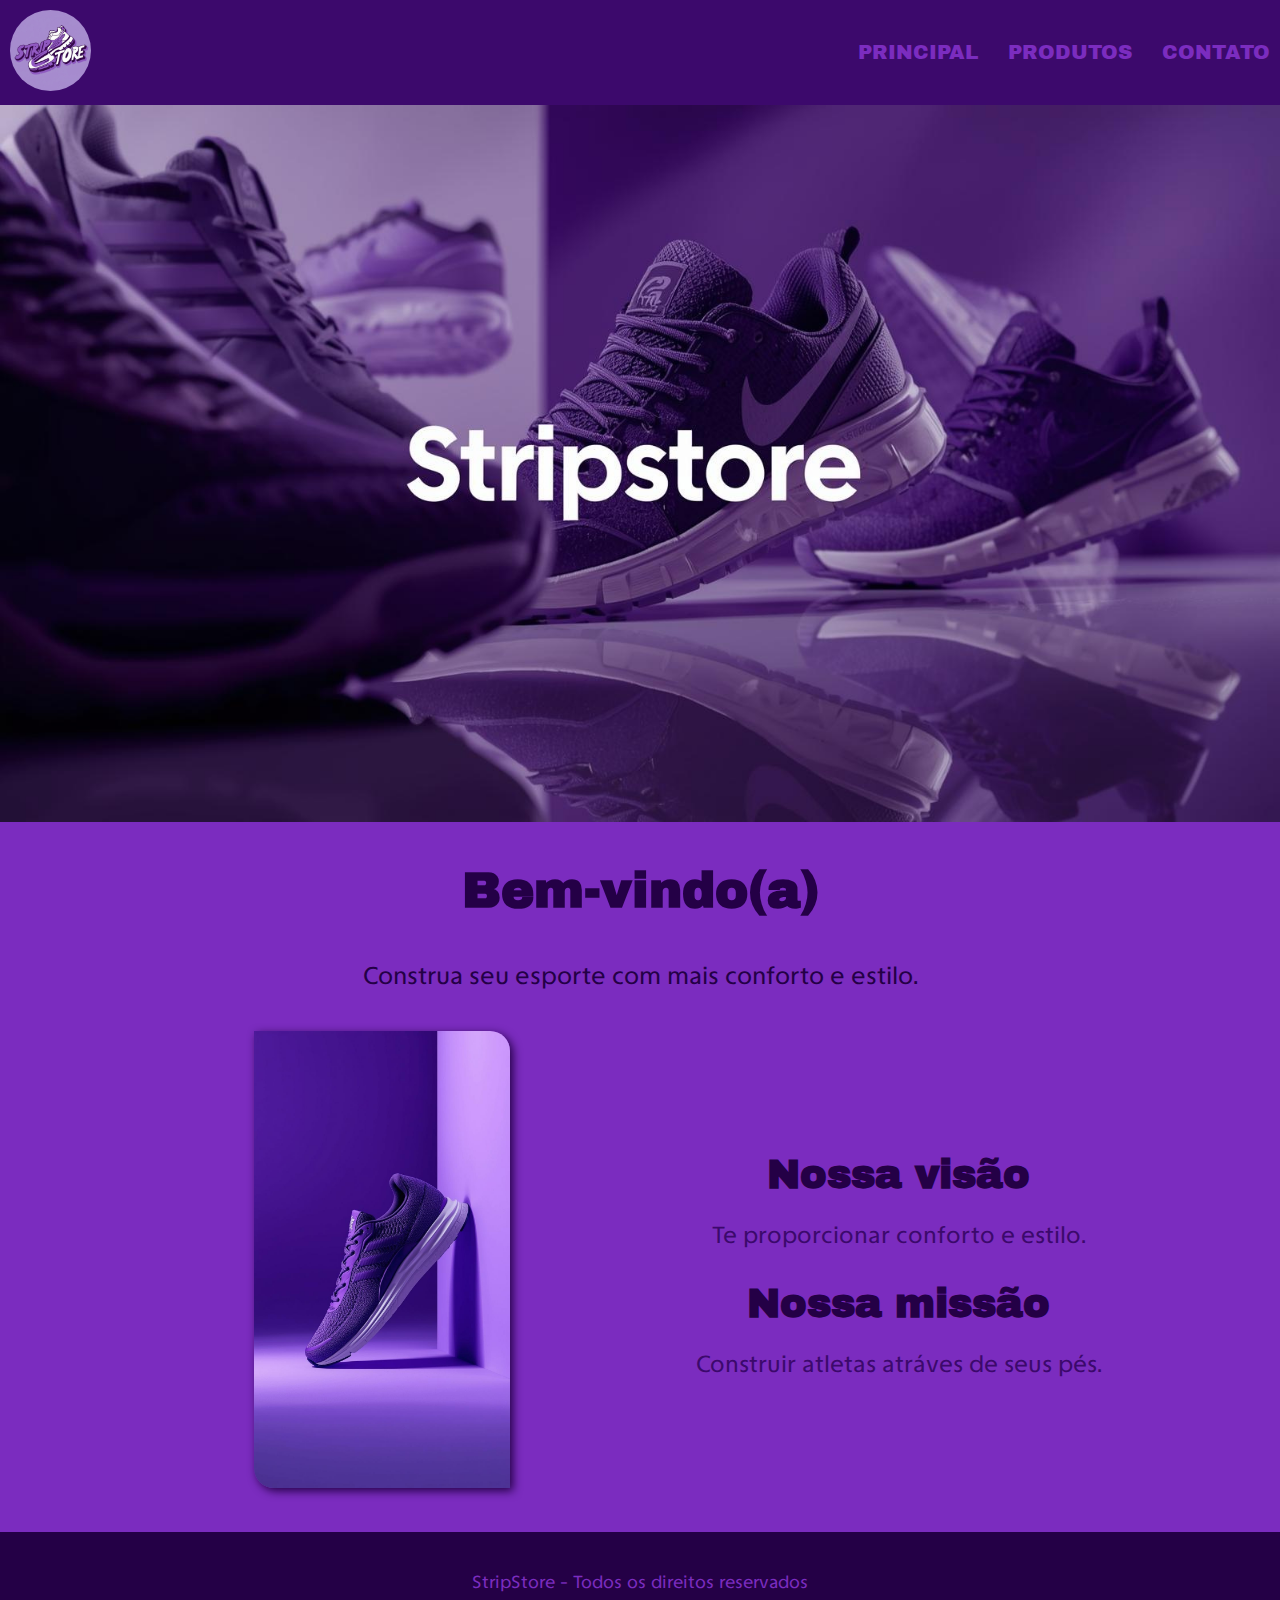
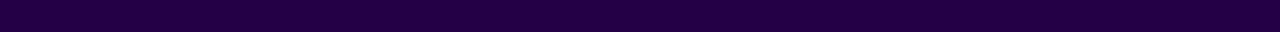
<file: index.html>
<!DOCTYPE html>
<html lang="pt-br">
<head>
    <meta charset="UTF-8">
    <meta http-equiv="X-UA-Compatible" content="IE=edge">
    <meta name="viewport" content="width=device-width, initial-scale=1.0">
    <title> StripStore </title>
    <link rel="stylesheet" href="style.css">
</head>
<body>
<header>
<div>
    <img class = "img-logo" src="img/logo.jpeg" alt="">
</div>
<div>
    <ul class="menu">
     <a href="index.html">
        <li> Principal </li> </a>
     <a href="produtos.html">
        <li> Produtos </li> </a>
     <a href="">
        <li> Contato </li> </a>
    </ul>
</div>
</header>

 <main>
<section class="capa">
    <img src="img/capa.png" alt="">

</section>

<section class="apresentacao">
<h2> Bem-vindo(a) </h2>
<p> Construa seu esporte com mais conforto e estilo. </p>
</section>

<section class="sobre">

    <div class="sobre-img">
        <img src="img/propaganda.png" alt="">
    </div>

    <div>
    <h2>Nossa visão</h2>
    <p> Te proporcionar conforto e estilo. </p>

    <h2>Nossa missão</h2>
    <p> Construir atletas atráves de seus pés. </p>
    </div>

</section>
 </main>

 <footer>
    <p> StripStore - Todos os direitos reservados </p>
 </footer>


</body>
</html>
</file>
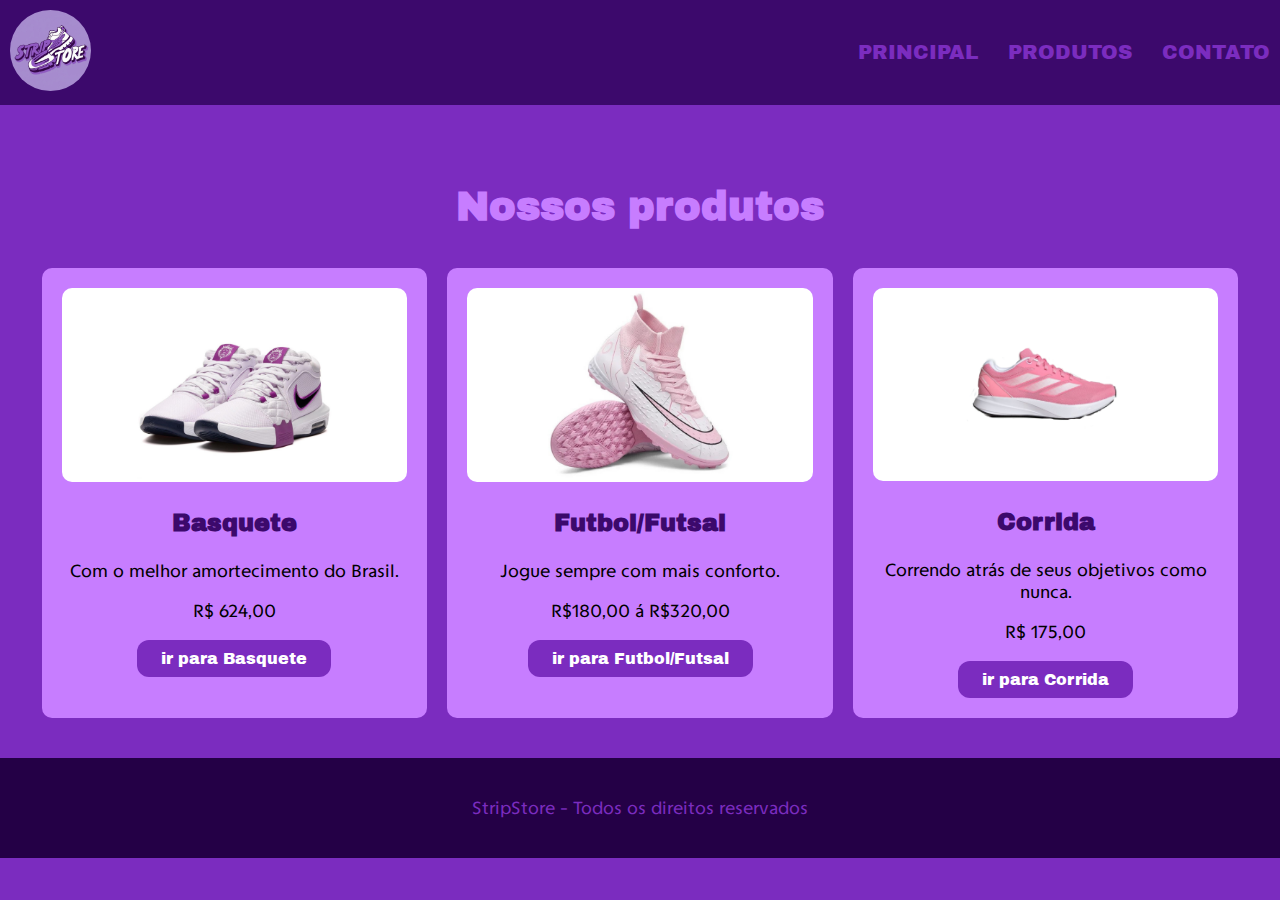
<file: produtos.html>
<!DOCTYPE html>
<html lang="pt-br">

<head>
    <meta charset="UTF-8">
    <meta http-equiv="X-UA-Compatible" content="IE=edge">
    <meta name="viewport" content="width=device-width, initial-scale=1.0">
    <title> StripStore - produtos</title>
    <link rel="stylesheet" href="style.css">
</head>

<body>
    <header>
        <div>
            <img class="img-logo" src="img/logo.jpeg" alt="">
        </div>
        <div>
            <ul class="menu">
                <a href="index.html">
                    <li> Principal </li>
                </a>
                <a href="produtos.htmls">
                    <li>
                        Produtos </li>
                </a>
                <a href="">
                    <li> Contato </li>
                </a>
            </ul>
        </div>
    </header>
    <main>
        <section class="produtos">
            <h2> Nossos produtos </h2>
            <div class="lista-produtos">

                <div class="produto">
                    <img src="img/basquete.png" alt="">
                    <h3> Basquete </h3>
                    <p> Com o melhor amortecimento do Brasil. </p>
                    <p>R$ 624,00</p>
                    <button> ir para Basquete </button>
                </div>

                <div class="produto">
                    <img src="img/futbol.png" alt="">
                    <h3> Futbol/Futsal </h3>
                    <p> Jogue sempre com mais conforto. </p>
                    <p> R$180,00 á R$320,00</p>
                    <button> ir para Futbol/Futsal </button>
                </div>

                <div class="produto">
                    <img src="img/corrida.png" alt="">
                    <h3> Corrida </h3>
                    <p> Correndo atrás de seus objetivos como nunca. </p>
                    <p>R$ 175,00 </p>
                    <button> ir para Corrida </button>
                </div>

            </div>
        </section>
    </main>
    <footer>
        <p> StripStore - Todos os direitos reservados </p>
    </footer>
</body>

</html>
</file>
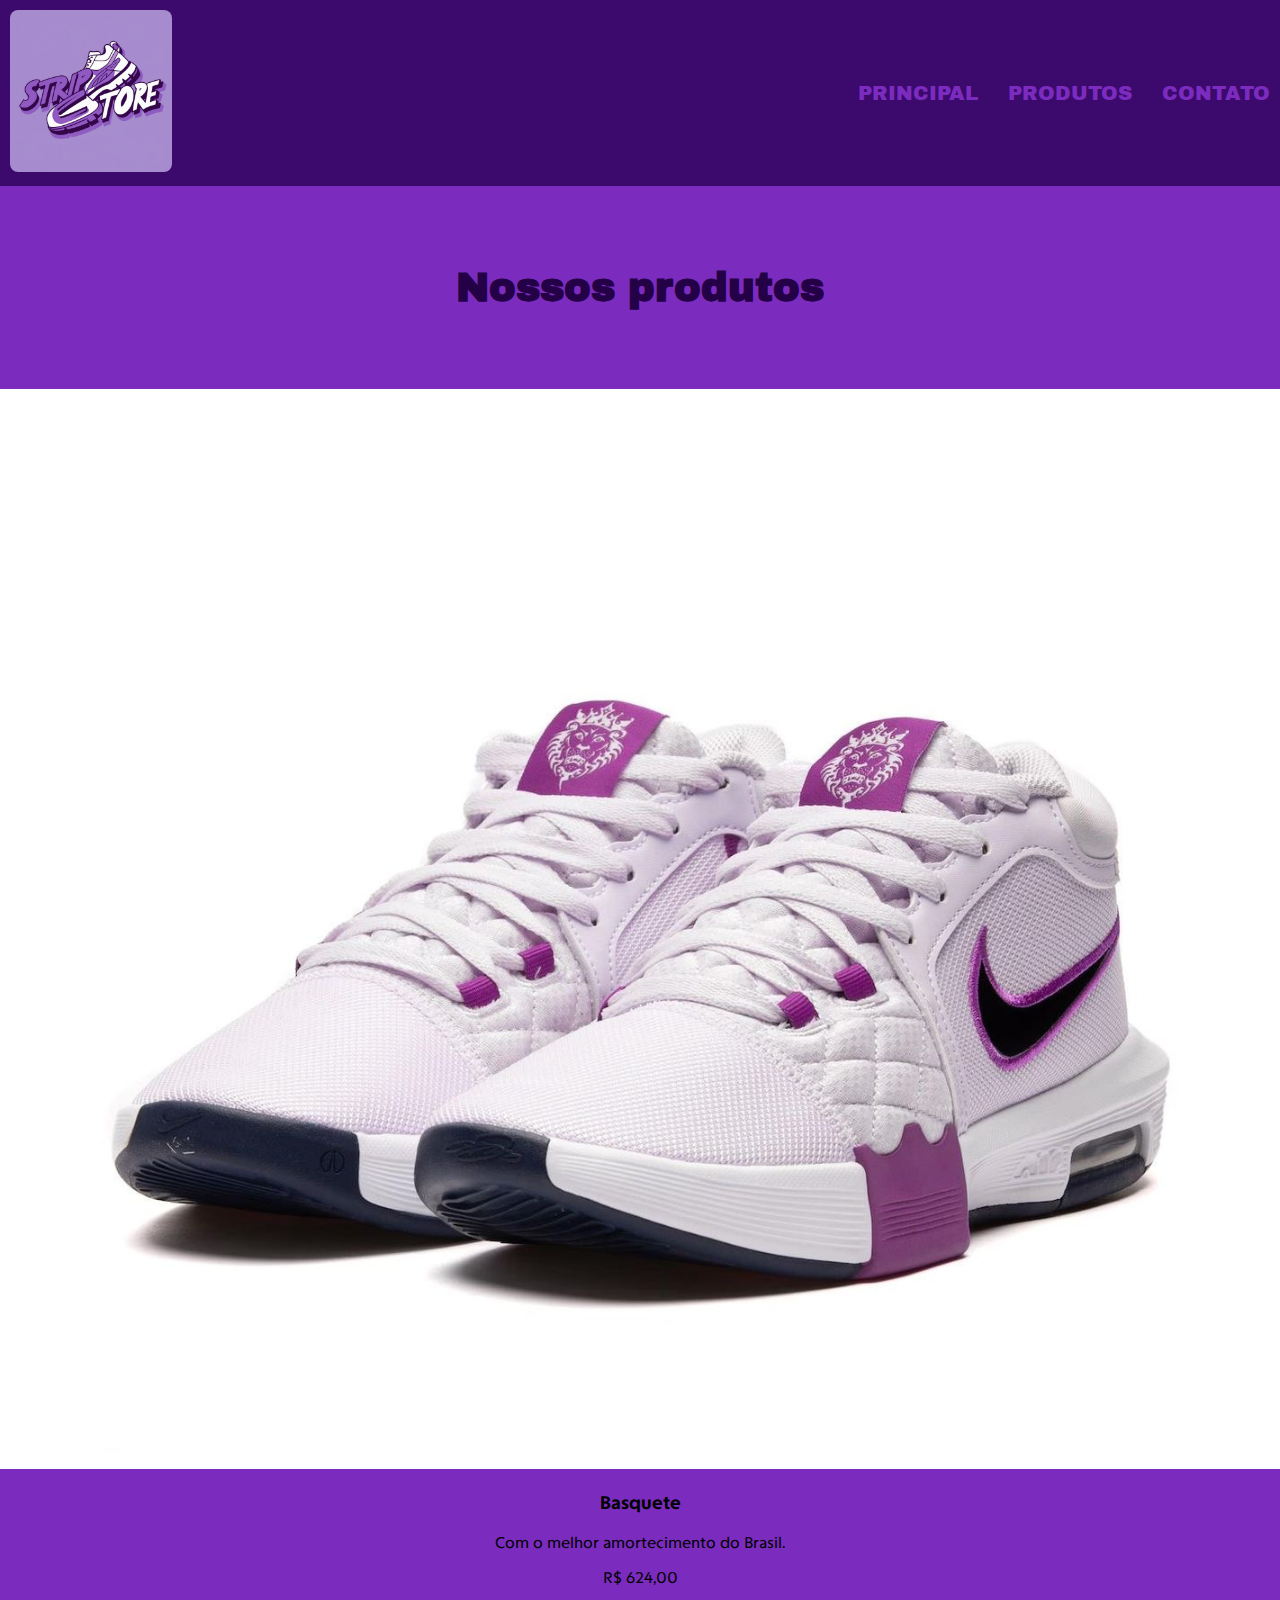
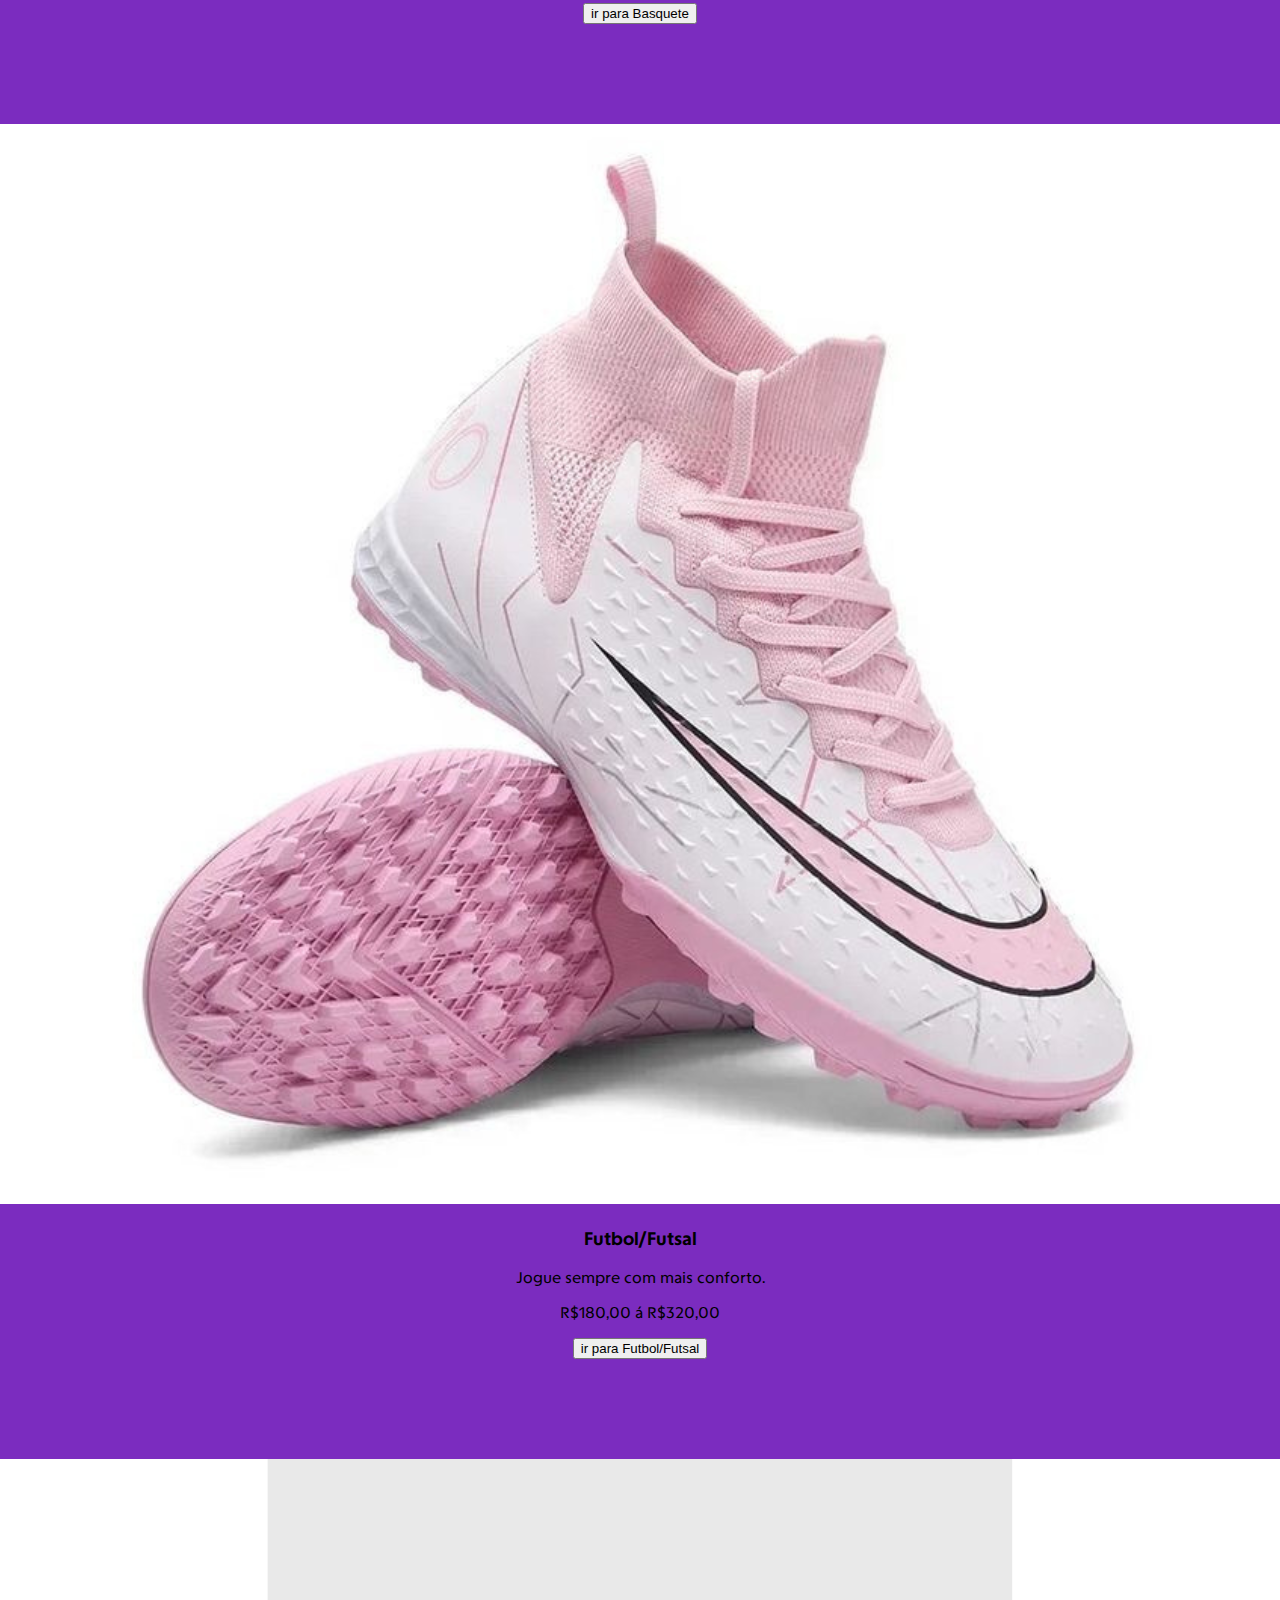
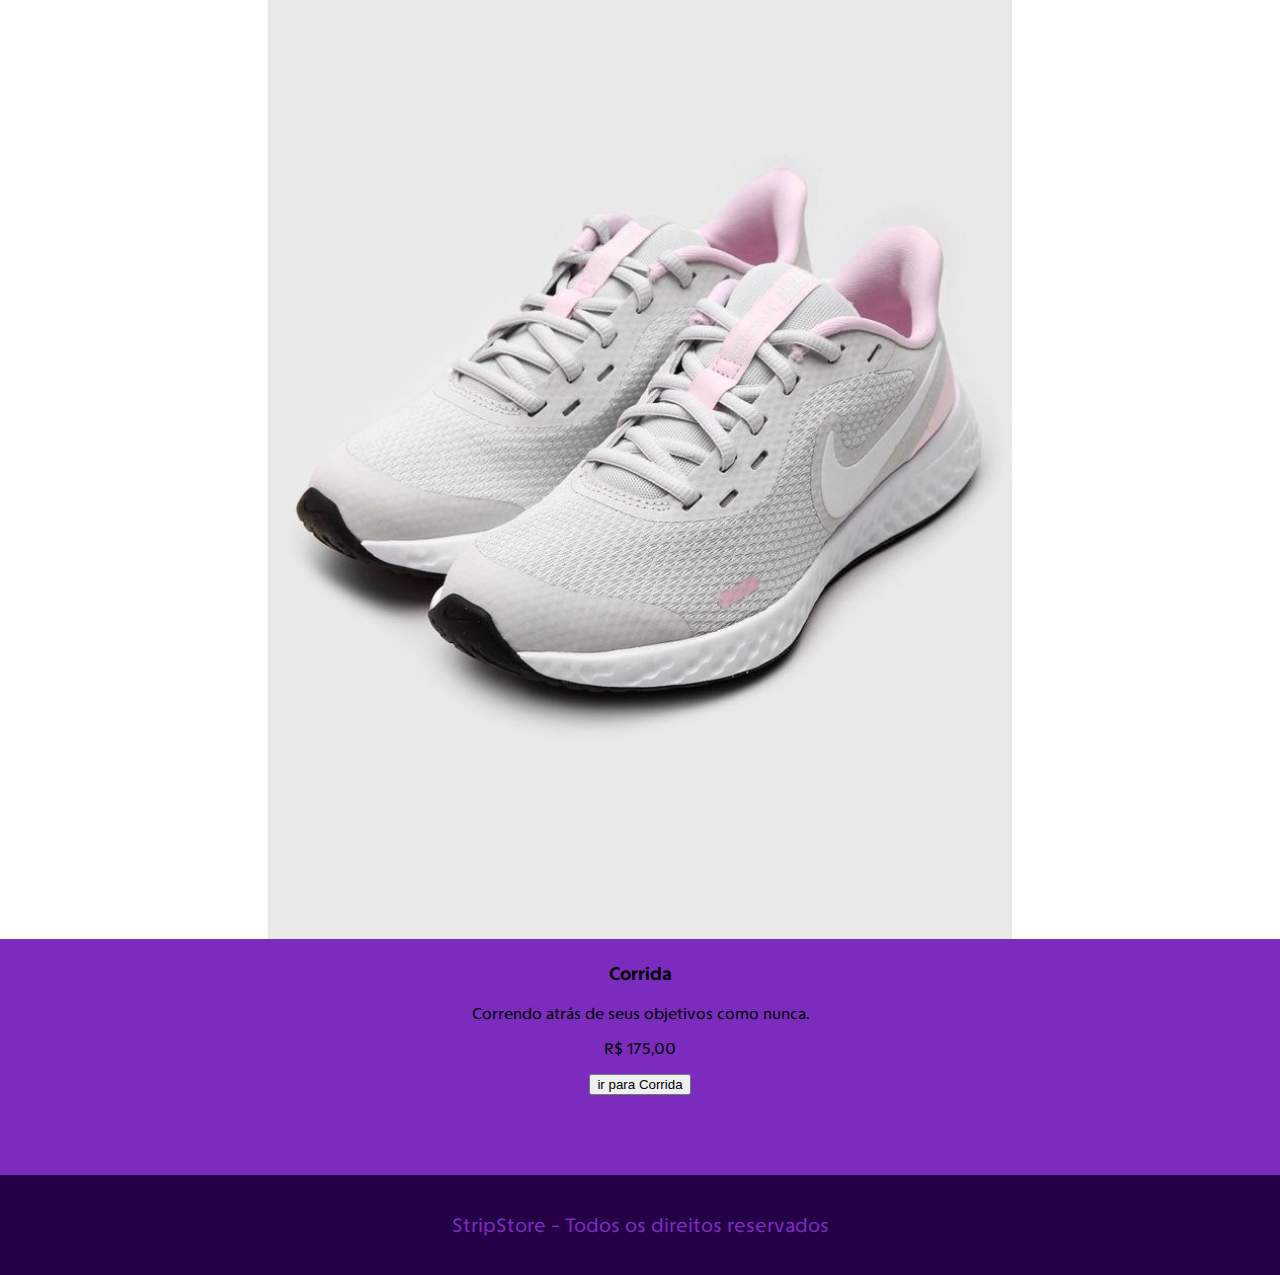
<file: stripstore.-main/produtos.html>
<!DOCTYPE html>
<html lang="pt-br">
<head>
    <meta charset="UTF-8">
    <meta http-equiv="X-UA-Compatible" content="IE=edge">
    <meta name="viewport" content="width=device-width, initial-scale=1.0">
    <title> StripStore - produtos</title>
    <link rel="stylesheet" href="style.css">
</head>
<body>
    <header>
        <div>
            <img class = "img-logo" src="img/logo.jpeg" alt="">
        </div>
        <div>
            <ul class="menu">
             <a href="index.html">
                <li> Principal </li> 
            </a>
             <a href="produtos.htmls"><li>
                 Produtos </li> 
                </a>
             <a href="">
                <li> Contato </li> 
            </a>
            </ul>
        </div>
        </header>
        <main>
            <section class="produtos">
                <h2> Nossos produtos </h2>
                <div class="lista-produtos">

                    <div class="produtos">
                    <img src="img/basquete.png" alt="">
                    <h3> Basquete </h3>
                    <p> Com o melhor amortecimento do Brasil. </p>
                    <p>R$ 624,00</p>
                    <button> ir para Basquete </button>
                </div>

                <div class="produtos">
                    <img src="img/futbol.png" alt="">
                    <h3> Futbol/Futsal </h3>
                    <p> Jogue sempre com mais conforto. </p>
                    <p> R$180,00 á R$320,00</p>
                    <button> ir para Futbol/Futsal </button>
                </div>

                <div class="produtos">
                    <img src="img/corrida.png" alt="">
                    <h3> Corrida </h3>
                    <p> Correndo atrás de seus objetivos como nunca. </p>
                    <p>R$ 175,00 </p>
                    <button> ir para Corrida </button>
                </div>

                </div>
            </section>
        </main>
        <footer>
            <p> StripStore - Todos os direitos reservados </p>
         </footer>
</body>
</html>
</file>
<file: style.css>
@import url('https://fonts.googleapis.com/css2?family=Archivo+Black&family=TASA+Explorer:wght@400..800&display=swap');

:root{
--preto: #000000;
--roxo--claro: #c77dff;
--roxo: #7b2cbf;
--roxo--escuro: #3c096c;
--roxao: #240046;
--branco: #ffffffff;
--texto: "TASA Explorer", sans-serif;
--titulo: "Archivo Black", sans-serif;

}

body{
    background-color: var(--roxo);
    font-family: var(--texto);
    margin: 0;
}

header{
    background-color: var(--roxo--escuro);
    display: flex;
    justify-content: space-around;
    padding: 10px;
    align-items: center;
}

.img-logo{
    width: 10%;
    border-radius: 100%;
}

.menu{
    display: flex;
    list-style: none;
    gap: 30px;
    font-size: 20px;
    font-family: var(--titulo);
    text-transform: uppercase;
}

.menu a{
    text-decoration: none;
    color: var(--roxo);
}

.menu a:hover{
    color: var(--preto);
    transition: 0.5s;
}

.capa{
    width: 100%;
    height: auto;
    display: flex;
    justify-content: center;
    align-items: center;
    overflow: hidden;
}

.capa img{
    width: 100%;
    height: auto;
    display: block;
    object-fit: cover;
}

.apresentacao{
    font-family: var(--titulo);
    text-align: center;
    margin: 30px 0;
}

.apresentacao h2{
    color: var(--roxao);
    font-size: 50px;
}

.apresentacao p{
    color: var(--roxao);
    font-size: 25px;
    font-family: var(--texto);
}

.sobre{
    display: flex;
    justify-content: center;
    align-items: center;
    margin: 40px 0;
    gap: 5px;
}

.sobre div{
    width: 40%;
    text-align: center;
}

.sobre-img img{
    width: 50%;
    border-radius: 0px 20px 0 20px;
    box-shadow: 3px 3px 10px #240046;
}

.sobre h2{
    font-family: var(--titulo);
    font-size: 40px;
    color: var(--roxao);
    margin-bottom: 15px;
}

.sobre p{
    font-size: 24px;
    color: var(--roxo--escuro);
}

footer{
    background-color: var(--roxao);
    height: 100px;
    display: flex;
    align-items: center;
    justify-content: center;
    color: var(--roxo);
    font-size: 18px;
}

    /* Produtos */

    .produtos{
        padding: 40px 0;
        text-align: center;
    }
    
    .produtos h2{
        font-family: var(--titulo);
        font-size: 40px;
        color: var(--roxo--claro);
        margin: 40px 0;
    }
    
    .lista-produtos{
        display: flex;
        justify-content: center;
        flex-wrap: wrap;
        gap: 20px;
    }
    
    .produto{
        background-color: var(--roxo--claro);
        width: 27%;
        padding: 20px;
        border-radius: 10px;
    }
    
    .produto img{
        width: 100%;
        border-radius: 10px;
    } 
    .produto h3{
        font-family: var(--titulo);
        color: var(--roxo--escuro);
        font-size: 24px;
    }

    .produto p{
        font-family: var(--texto);
        color: var(--preto);
        font-size: 18px;
        font-style: normal;
    }
    .produto button{
        padding: 10px 24px;
        font-size: 16px;
        font-family: var(--titulo);
        background-color: var(--roxo);
        color: var(--branco);
        border: none;
        border-radius: 12px;
    }
    .produto button:hover{
        background-color: var(--preto);
        transition: 0.3s;
        cursor: pointer;
    }
</file>
<file: stripstore.-main/style.css>
@import url('https://fonts.googleapis.com/css2?family=Archivo+Black&family=TASA+Explorer:wght@400..800&display=swap');

:root{
--preto: #000000;
--roxo--claro: #c77dff;
--roxo: #7b2cbf;
--roxo--escuro: #3c096c;
--roxao: #240046;
--branco: #ffffffff;
--texto: "TASA Explorer", sans-serif;
--titulo: "Archivo Black", sans-serif;

}

body{
    background-color: var(--roxo);
    font-family: var(--texto);
    margin: 0;
}

header{
    background-color: var(--roxo--escuro);
    display: flex;
    justify-content: space-around;
    padding: 10px;
    align-items: center;
}

.img-logo{
    width: 20%;
    border-radius: 5%;
}

.menu{
    display: flex;
    list-style: none;
    gap: 30px;
    font-size: 20px;
    font-family: var(--titulo);
    text-transform: uppercase;
}

.menu a{
    text-decoration: none;
    color: var(--roxo);
}

.menu a:hover{
    color: var(--preto);
    transition: 0.5s;
}

.capa{
    width: 100%;
    height: auto;
    display: flex;
    justify-content: center;
    align-items: center;
    overflow: hidden;
}

.capa img{
    width: 100%;
    height: auto;
    display: block;
    object-fit: cover;
}

.apresentacao{
    font-family: var(--titulo);
    text-align: center;
    margin: 30px 0;
}

.apresentacao h2{
    color: var(--roxao);
    font-size: 50px;
}

.apresentacao p{
    color: var(--roxo);
    font-size: 25px;
    font-family: var(--texto);
}

.sobre{
    display: flex;
    justify-content: center;
    align-items: center;
    margin: 40px 0;
    gap: 5px;
}

.sobre div{
    width: 40%;
    text-align: center;
}

.sobre-img img{
    width: 50%;
    border-radius: 0px 20px 0 20px;
    box-shadow: 3px 3px 10px #240046;
}

.sobre h2{
    font-family: var(--titulo);
    font-size: 40px;
    color: var(--roxao);
    margin-bottom: 15px;
}

.sobre p{
    font-size: 24px;
    color: var(--roxo--escuro);
}

footer{
    background-color: var(--roxao);
    height: 100px;
    display: flex;
    align-items: center;
    justify-content: center;
    color: var(--roxo);
    font-size: 20px;
}

    /* Produtos */

    .produtos{
        padding: 40px 0;
        text-align: center;
    }
    
    .produtos h2{
        font-family: var(--titulo);
        font-size: 40px;
        color: var(--roxao);
        margin: 40px 0;
    }
    
    .lista-produtos{
        display: flex;
        justify-content: center;
        flex-wrap: wrap;
        gap: 20px;
    }
    
    .produto{
        background-color: var(--roxo--claro);
        width: 27%;
        padding: 20px;
        border-radius: 10px;
    }
    
    .produto img{
        width: 100%;
        border-radius: 10px;
    } 
    .produto h3{
        font-family: var(--titulo);
        color: var(--roxo--escuro);
        font-size: 24px;
    }

    .produto p{
        font-family: var(--texto);
        color: var(--preto);
        font-size: 18px;
        font-style: normal;
    }
    .produto button{
        padding: 10px 24px;
        font-size: 16px;
        font-family: var(--titulo);
        background-color: var(--roxo);
        color: var(--branco);
        border: none;
        border-radius: 12px;
    }
    .produto button:hover{
        background-color: var(--preto);
        transition: 0.3s;
        cursor: pointer;
    }
</file>
